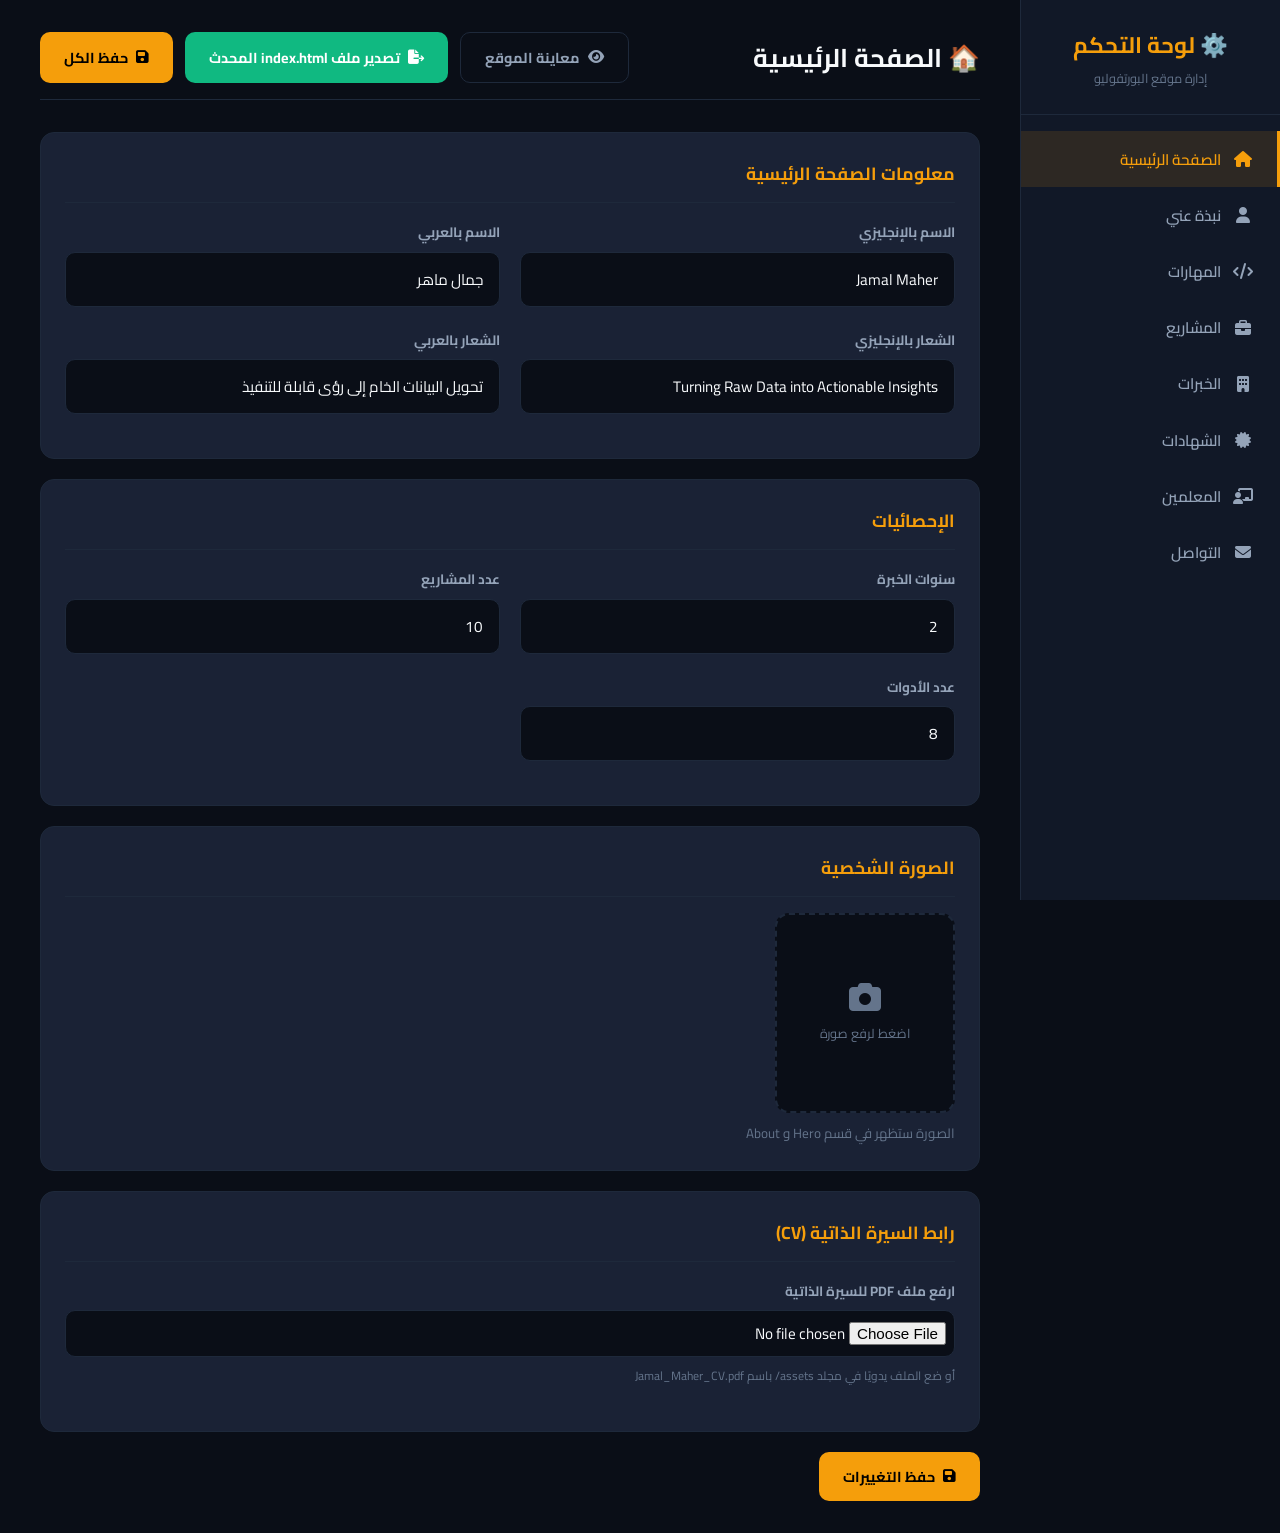
<file: GAMAL.html>
<!DOCTYPE html>
<html lang="ar" dir="rtl">
<head>
    <meta charset="UTF-8">
    <meta name="viewport" content="width=device-width, initial-scale=1.0">
    <title>لوحة التحكم — Jamal Maher Portfolio</title>
    <link rel="preconnect" href="https://fonts.googleapis.com">
    <link href="https://fonts.googleapis.com/css2?family=Cairo:wght@400;600;700;800&display=swap" rel="stylesheet">
    <link rel="stylesheet" href="https://cdnjs.cloudflare.com/ajax/libs/font-awesome/6.5.1/css/all.min.css">
    <style>
        :root{--bg:#0a0e17;--bg2:#111827;--card:#1a2235;--border:#1e293b;--primary:#f59e0b;--primary-soft:rgba(245,158,11,.12);--text:#f8fafc;--text2:#94a3b8;--text3:#64748b;--danger:#ef4444;--success:#10b981;--radius:14px;--shadow:0 4px 20px rgba(0,0,0,.3)}
        *{margin:0;padding:0;box-sizing:border-box}
        body{font-family:'Cairo',sans-serif;background:var(--bg);color:var(--text);min-height:100vh;display:flex}
        /* Sidebar */
        .sidebar{width:260px;background:var(--bg2);border-left:1px solid var(--border);padding:1.5rem 0;position:fixed;top:0;right:0;height:100vh;overflow-y:auto;z-index:100}
        .sidebar-logo{text-align:center;padding:0 1.5rem 1.5rem;border-bottom:1px solid var(--border);margin-bottom:1rem}
        .sidebar-logo h2{font-size:1.4rem;color:var(--primary)}
        .sidebar-logo p{font-size:.8rem;color:var(--text3)}
        .nav-item{display:flex;align-items:center;gap:.75rem;padding:.85rem 1.5rem;color:var(--text2);cursor:pointer;transition:.2s;border-right:3px solid transparent;font-size:.95rem;font-weight:600}
        .nav-item:hover,.nav-item.active{background:var(--primary-soft);color:var(--primary);border-right-color:var(--primary)}
        .nav-item i{width:20px;text-align:center;font-size:1rem}
        /* Main */
        .main{margin-right:260px;flex:1;padding:2rem 2.5rem;min-height:100vh}
        .page-header{display:flex;justify-content:space-between;align-items:center;margin-bottom:2rem;padding-bottom:1rem;border-bottom:1px solid var(--border)}
        .page-header h1{font-size:1.6rem}
        .header-actions{display:flex;gap:.75rem}
        /* Sections */
        .admin-section{display:none}
        .admin-section.active{display:block}
        /* Form Elements */
        .form-row{display:grid;grid-template-columns:1fr 1fr;gap:1.25rem;margin-bottom:1.25rem}
        .form-row.full{grid-template-columns:1fr}
        .form-group{display:flex;flex-direction:column;gap:.4rem}
        .form-group label{font-size:.85rem;font-weight:700;color:var(--text2)}
        .form-group input,.form-group textarea,.form-group select{background:var(--bg);border:1px solid var(--border);border-radius:10px;padding:.75rem 1rem;color:var(--text);font-family:inherit;font-size:.95rem;transition:.2s}
        .form-group input:focus,.form-group textarea:focus{border-color:var(--primary);outline:none;box-shadow:0 0 0 3px var(--primary-soft)}
        .form-group textarea{min-height:100px;resize:vertical}
        .form-group small{font-size:.75rem;color:var(--text3)}
        /* Buttons */
        .btn{display:inline-flex;align-items:center;gap:.5rem;padding:.7rem 1.5rem;border-radius:10px;font-weight:700;font-size:.9rem;cursor:pointer;transition:.2s;border:none;font-family:inherit}
        .btn-primary{background:var(--primary);color:#000}
        .btn-primary:hover{background:#d97706;transform:translateY(-1px)}
        .btn-danger{background:var(--danger);color:#fff}
        .btn-danger:hover{background:#dc2626}
        .btn-outline{background:transparent;border:1px solid var(--border);color:var(--text2)}
        .btn-outline:hover{border-color:var(--primary);color:var(--primary)}
        .btn-success{background:var(--success);color:#fff}
        .btn-sm{padding:.5rem 1rem;font-size:.8rem}
        /* Cards */
        .card{background:var(--card);border:1px solid var(--border);border-radius:var(--radius);padding:1.5rem;margin-bottom:1.25rem}
        .card-header{display:flex;justify-content:space-between;align-items:center;margin-bottom:1rem;padding-bottom:.75rem;border-bottom:1px solid var(--border)}
        .card-header h3{font-size:1.1rem;color:var(--primary)}
        /* Image Upload */
        .img-upload{width:180px;height:200px;border:2px dashed var(--border);border-radius:var(--radius);display:flex;flex-direction:column;align-items:center;justify-content:center;gap:.5rem;cursor:pointer;transition:.2s;overflow:hidden;position:relative;background:var(--bg)}
        .img-upload:hover{border-color:var(--primary);background:var(--primary-soft)}
        .img-upload i{font-size:2rem;color:var(--text3)}
        .img-upload span{font-size:.8rem;color:var(--text3)}
        .img-upload img{position:absolute;inset:0;width:100%;height:100%;object-fit:cover}
        .img-upload input{display:none}
        /* Project Image Upload (wider) */
        .img-upload.wide{width:100%;height:160px}
        /* Skill slider */
        .skill-row{display:flex;align-items:center;gap:1rem;padding:.75rem 1rem;background:var(--bg);border-radius:10px;margin-bottom:.5rem}
        .skill-row input[type="text"]{flex:1;background:transparent;border:none;color:var(--text);font-size:.9rem;font-family:inherit}
        .skill-row input[type="text"]:focus{outline:none}
        .skill-row input[type="range"]{width:120px;accent-color:var(--primary)}
        .skill-row .skill-val{color:var(--primary);font-weight:700;font-size:.9rem;width:40px;text-align:center}
        /* Toast */
        .toast{position:fixed;bottom:30px;left:50%;transform:translateX(-50%) translateY(100px);background:var(--success);color:#fff;padding:1rem 2rem;border-radius:12px;font-weight:700;font-size:1rem;z-index:9999;transition:.4s;opacity:0;box-shadow:var(--shadow)}
        .toast.show{transform:translateX(-50%) translateY(0);opacity:1}
        /* Social Row */
        .social-row{display:flex;align-items:center;gap:.75rem;padding:.6rem .75rem;background:var(--bg);border-radius:10px;margin-bottom:.5rem}
        .social-row i{font-size:1.2rem;color:var(--primary);width:24px;text-align:center}
        .social-row input{flex:1;background:transparent;border:none;color:var(--text);font-size:.9rem;font-family:inherit}
        .social-row input:focus{outline:none}
        .social-row select{background:var(--bg2);border:1px solid var(--border);color:var(--text);border-radius:6px;padding:.3rem .5rem;font-family:inherit;font-size:.8rem}
        /* Responsive */
        @media(max-width:768px){
            .sidebar{width:70px;padding:1rem 0}
            .sidebar-logo h2,.sidebar-logo p,.nav-item span{display:none}
            .nav-item{justify-content:center;padding:.85rem}
            .main{margin-right:70px;padding:1.5rem 1rem}
            .form-row{grid-template-columns:1fr}
        }
    </style>
</head>
<body>

    <!-- الشريط الجانبي -->
    <aside class="sidebar">
        <div class="sidebar-logo">
            <h2>⚙️ لوحة التحكم</h2>
            <p>إدارة موقع البورتفوليو</p>
        </div>
        <div class="nav-item active" data-section="hero"><i class="fas fa-home"></i><span>الصفحة الرئيسية</span></div>
        <div class="nav-item" data-section="about"><i class="fas fa-user"></i><span>نبذة عني</span></div>
        <div class="nav-item" data-section="skills"><i class="fas fa-code"></i><span>المهارات</span></div>
        <div class="nav-item" data-section="projects"><i class="fas fa-briefcase"></i><span>المشاريع</span></div>
        <div class="nav-item" data-section="experience"><i class="fas fa-building"></i><span>الخبرات</span></div>
        <div class="nav-item" data-section="certs"><i class="fas fa-certificate"></i><span>الشهادات</span></div>
        <div class="nav-item" data-section="mentors"><i class="fas fa-chalkboard-teacher"></i><span>المعلمين</span></div>
        <div class="nav-item" data-section="contact"><i class="fas fa-envelope"></i><span>التواصل</span></div>
    </aside>

    <!-- المحتوى الرئيسي -->
    <main class="main">

        <div class="page-header">
            <h1 id="pageTitle">🏠 الصفحة الرئيسية</h1>
            <div class="header-actions">
                <button class="btn btn-outline" onclick="window.open('index.html','_blank')"><i class="fas fa-eye"></i> معاينة الموقع</button>
                <button class="btn btn-success" onclick="exportUpdatedIndexHtml()"><i class="fas fa-file-export"></i> تصدير ملف index.html المحدث</button>
                <button class="btn btn-primary" onclick="saveAll()"><i class="fas fa-save"></i> حفظ الكل</button>
            </div>
        </div>

        <!-- ==================== قسم الرئيسية ==================== -->
        <div class="admin-section active" id="sec-hero">
            <div class="card">
                <div class="card-header"><h3>معلومات الصفحة الرئيسية</h3></div>
                <div class="form-row">
                    <div class="form-group">
                        <label>الاسم بالإنجليزي</label>
                        <input type="text" id="heroNameEn" value="Jamal Maher">
                    </div>
                    <div class="form-group">
                        <label>الاسم بالعربي</label>
                        <input type="text" id="heroNameAr" value="جمال ماهر">
                    </div>
                </div>
                <div class="form-row">
                    <div class="form-group">
                        <label>الشعار بالإنجليزي</label>
                        <input type="text" id="heroDescEn" value="Turning Raw Data into Actionable Insights">
                    </div>
                    <div class="form-group">
                        <label>الشعار بالعربي</label>
                        <input type="text" id="heroDescAr" value="تحويل البيانات الخام إلى رؤى قابلة للتنفيذ">
                    </div>
                </div>
            </div>
            <div class="card">
                <div class="card-header"><h3>الإحصائيات</h3></div>
                <div class="form-row">
                    <div class="form-group"><label>سنوات الخبرة</label><input type="number" id="statYears" value="2" min="0"></div>
                    <div class="form-group"><label>عدد المشاريع</label><input type="number" id="statProjects" value="10" min="0"></div>
                </div>
                <div class="form-row">
                    <div class="form-group"><label>عدد الأدوات</label><input type="number" id="statTools" value="8" min="0"></div>
                </div>
            </div>
            <div class="card">
                <div class="card-header"><h3>الصورة الشخصية</h3></div>
                <div class="img-upload" id="profileImgUpload" onclick="document.getElementById('profileImgInput').click()">
                    <i class="fas fa-camera"></i>
                    <span>اضغط لرفع صورة</span>
                    <input type="file" id="profileImgInput" accept="image/*">
                </div>
                <small style="color:var(--text3);margin-top:.5rem;display:block">الصورة ستظهر في قسم Hero و About</small>
            </div>
            <div class="card">
                <div class="card-header"><h3>رابط السيرة الذاتية (CV)</h3></div>
                <div class="form-row full">
                    <div class="form-group">
                        <label>ارفع ملف PDF للسيرة الذاتية</label>
                        <input type="file" id="cvFileInput" accept=".pdf" style="padding:.5rem">
                        <small>أو ضع الملف يدويًا في مجلد assets/ باسم Jamal_Maher_CV.pdf</small>
                    </div>
                </div>
            </div>
            <button class="btn btn-primary" onclick="saveAll()"><i class="fas fa-save"></i> حفظ التغييرات</button>
        </div>

        <!-- ==================== قسم نبذة عني ==================== -->
        <div class="admin-section" id="sec-about">
            <div class="card">
                <div class="card-header"><h3>النبذة الشخصية</h3></div>
                <div class="form-row full">
                    <div class="form-group">
                        <label>النبذة بالإنجليزي</label>
                        <textarea id="aboutBioEn" rows="5">A passionate Data Analyst with over 2 years of experience in transforming complex datasets into actionable insights. Graduated from the Faculty of Navigation Technology and Space Sciences at Beni Suef University with an Excellent grade in 2026. My graduation project involved analyzing NASA POWER satellite data to predict solar radiation for optimal solar panel placement. Proficient in Python, SQL, Power BI, Excel, and various analytics tools.</textarea>
                    </div>
                </div>
                <div class="form-row full">
                    <div class="form-group">
                        <label>النبذة بالعربي</label>
                        <textarea id="aboutBioAr" rows="5">محلل بيانات شغوف بأكثر من سنتين من الخبرة في تحويل مجموعات البيانات المعقدة إلى رؤى قابلة للتنفيذ. تخرجت من كلية تكنولوجيا الملاحة وعلوم الفضاء بجامعة بني سويف بتقدير امتياز عام 2026. مشروع تخرجي كان تحليل بيانات أقمار صناعية من NASA POWER للتنبؤ بالإشعاع الشمسي لتحديد أفضل مواقع تركيب الألواح الشمسية. متمكن من Python و SQL و Power BI و Excel وأدوات تحليل متعددة.</textarea>
                    </div>
                </div>
            </div>
            <div class="card">
                <div class="card-header"><h3>المعلومات الأكاديمية</h3></div>
                <div class="form-row">
                    <div class="form-group"><label>الدرجة العلمية (EN)</label><input type="text" id="degreeEn" value="B.Sc. Navigation Technology & Space Sciences"></div>
                    <div class="form-group"><label>الدرجة العلمية (AR)</label><input type="text" id="degreeAr" value="بكالوريوس تكنولوجيا الملاحة وعلوم الفضاء"></div>
                </div>
                <div class="form-row">
                    <div class="form-group"><label>الجامعة (EN)</label><input type="text" id="uniEn" value="Beni Suef University"></div>
                    <div class="form-group"><label>الجامعة (AR)</label><input type="text" id="uniAr" value="جامعة بني سويف"></div>
                </div>
                <div class="form-row">
                    <div class="form-group"><label>التقدير (EN)</label><input type="text" id="gradeEn" value="Excellent"></div>
                    <div class="form-group"><label>التقدير (AR)</label><input type="text" id="gradeAr" value="امتياز"></div>
                </div>
                <div class="form-row">
                    <div class="form-group"><label>سنة التخرج</label><input type="text" id="gradYear" value="2026"></div>
                </div>
            </div>
            <button class="btn btn-primary" onclick="saveAll()"><i class="fas fa-save"></i> حفظ التغييرات</button>
        </div>

        <!-- ==================== قسم المهارات ==================== -->
        <div class="admin-section" id="sec-skills">
            <div class="card">
                <div class="card-header">
                    <h3>المهارات التقنية</h3>
                    <button class="btn btn-sm btn-outline" onclick="addSkill()"><i class="fas fa-plus"></i> إضافة مهارة</button>
                </div>
                <div id="skillsList">
                    <!-- يتم ملؤها بـ JavaScript -->
                </div>
            </div>
            <button class="btn btn-primary" onclick="saveAll()"><i class="fas fa-save"></i> حفظ التغييرات</button>
        </div>

        <!-- ==================== قسم المشاريع ==================== -->
        <div class="admin-section" id="sec-projects">
            <div class="card" style="background: rgba(16, 185, 129, 0.1); border: 1px solid var(--success); margin-bottom: 1.5rem;">
                <div style="display: flex; justify-content: space-between; align-items: center; flex-wrap: wrap; gap: 1rem;">
                    <div>
                        <h3 style="color: var(--success); margin-bottom: 0.3rem;"><i class="fas fa-magic"></i> تصدير التحديثات لـ GitHub</h3>
                        <p style="font-size: 0.85rem; color: var(--text2);">بعد إضافة أو تعديل مشاريعك، اضغط هنا لتنزيل ملف index.html ورفعه في GitHub ليظهر للجميع فورا!</p>
                    </div>
                    <button class="btn btn-success" style="padding: 0.8rem 1.8rem; font-size: 1rem; box-shadow: 0 4px 15px rgba(16,185,129,0.3);" onclick="exportUpdatedIndexHtml()">
                        <i class="fas fa-download"></i> تنزيل ملف index.html المحدث
                    </button>
                </div>
            </div>

            <div class="card">
                <div class="card-header">
                    <h3>إدارة المشاريع</h3>
                    <button class="btn btn-sm btn-primary" onclick="addProject()"><i class="fas fa-plus"></i> إضافة مشروع جديد</button>
                </div>
                <div id="projectsList">
                    <!-- يتم ملؤها بـ JavaScript -->
                </div>
            </div>
            <button class="btn btn-primary" onclick="saveAll()"><i class="fas fa-save"></i> حفظ التغييرات</button>
        </div>

        <!-- ==================== قسم الخبرات ==================== -->
        <div class="admin-section" id="sec-experience">
            <div class="card">
                <div class="card-header">
                    <h3>الخبرات العملية</h3>
                    <button class="btn btn-sm btn-primary" onclick="addExperience()"><i class="fas fa-plus"></i> إضافة خبرة</button>
                </div>
                <div id="experienceList">
                    <!-- يتم ملؤها بـ JavaScript -->
                </div>
            </div>
            <button class="btn btn-primary" onclick="saveAll()"><i class="fas fa-save"></i> حفظ التغييرات</button>
        </div>

        <!-- ==================== قسم الشهادات ==================== -->
        <div class="admin-section" id="sec-certs">
            <div class="card">
                <div class="card-header">
                    <h3>الشهادات والدورات</h3>
                    <button class="btn btn-sm btn-primary" onclick="addCert()"><i class="fas fa-plus"></i> إضافة شهادة</button>
                </div>
                <div id="certsList">
                    <!-- يتم ملؤها بـ JavaScript -->
                </div>
            </div>
            <button class="btn btn-primary" onclick="saveAll()"><i class="fas fa-save"></i> حفظ التغييرات</button>
        </div>

        <!-- ==================== قسم المعلمين ==================== -->
        <div class="admin-section" id="sec-mentors">
            <div class="card">
                <div class="card-header">
                    <h3>المعلمين والموجهين</h3>
                    <button class="btn btn-sm btn-primary" onclick="addMentor()"><i class="fas fa-plus"></i> إضافة معلم</button>
                </div>
                <div id="mentorsList">
                    <!-- يتم ملؤها بـ JavaScript -->
                </div>
            </div>
            <button class="btn btn-primary" onclick="saveAll()"><i class="fas fa-save"></i> حفظ التغييرات</button>
        </div>

        <!-- ==================== قسم التواصل ==================== -->
        <div class="admin-section" id="sec-contact">
            <div class="card">
                <div class="card-header"><h3>معلومات التواصل</h3></div>
                <div class="form-row">
                    <div class="form-group"><label>البريد الإلكتروني</label><input type="email" id="contactEmail" value="jamal.maher@email.com"></div>
                    <div class="form-group"><label>رقم الواتساب (مع رمز الدولة)</label><input type="text" id="contactWhatsapp" value="+201234567890" placeholder="+201234567890"></div>
                </div>
                <div class="form-row">
                    <div class="form-group"><label>الموقع بالإنجليزي</label><input type="text" id="contactLocEn" value="Beni Suef, Egypt"></div>
                    <div class="form-group"><label>الموقع بالعربي</label><input type="text" id="contactLocAr" value="بني سويف، مصر"></div>
                </div>
            </div>
            <div class="card">
                <div class="card-header">
                    <h3>روابط التواصل الاجتماعي</h3>
                    <button class="btn btn-sm btn-outline" onclick="addSocial()"><i class="fas fa-plus"></i> إضافة رابط</button>
                </div>
                <div id="socialList">
                    <!-- يتم ملؤها بـ JavaScript -->
                </div>
            </div>
            <button class="btn btn-primary" onclick="saveAll()"><i class="fas fa-save"></i> حفظ التغييرات</button>
        </div>

    </main>

    <!-- رسالة الحفظ -->
    <div class="toast" id="toast">✅ تم الحفظ بنجاح!</div>

    <script src="js/admin.js"></script>
</body>
</html>
</file>
